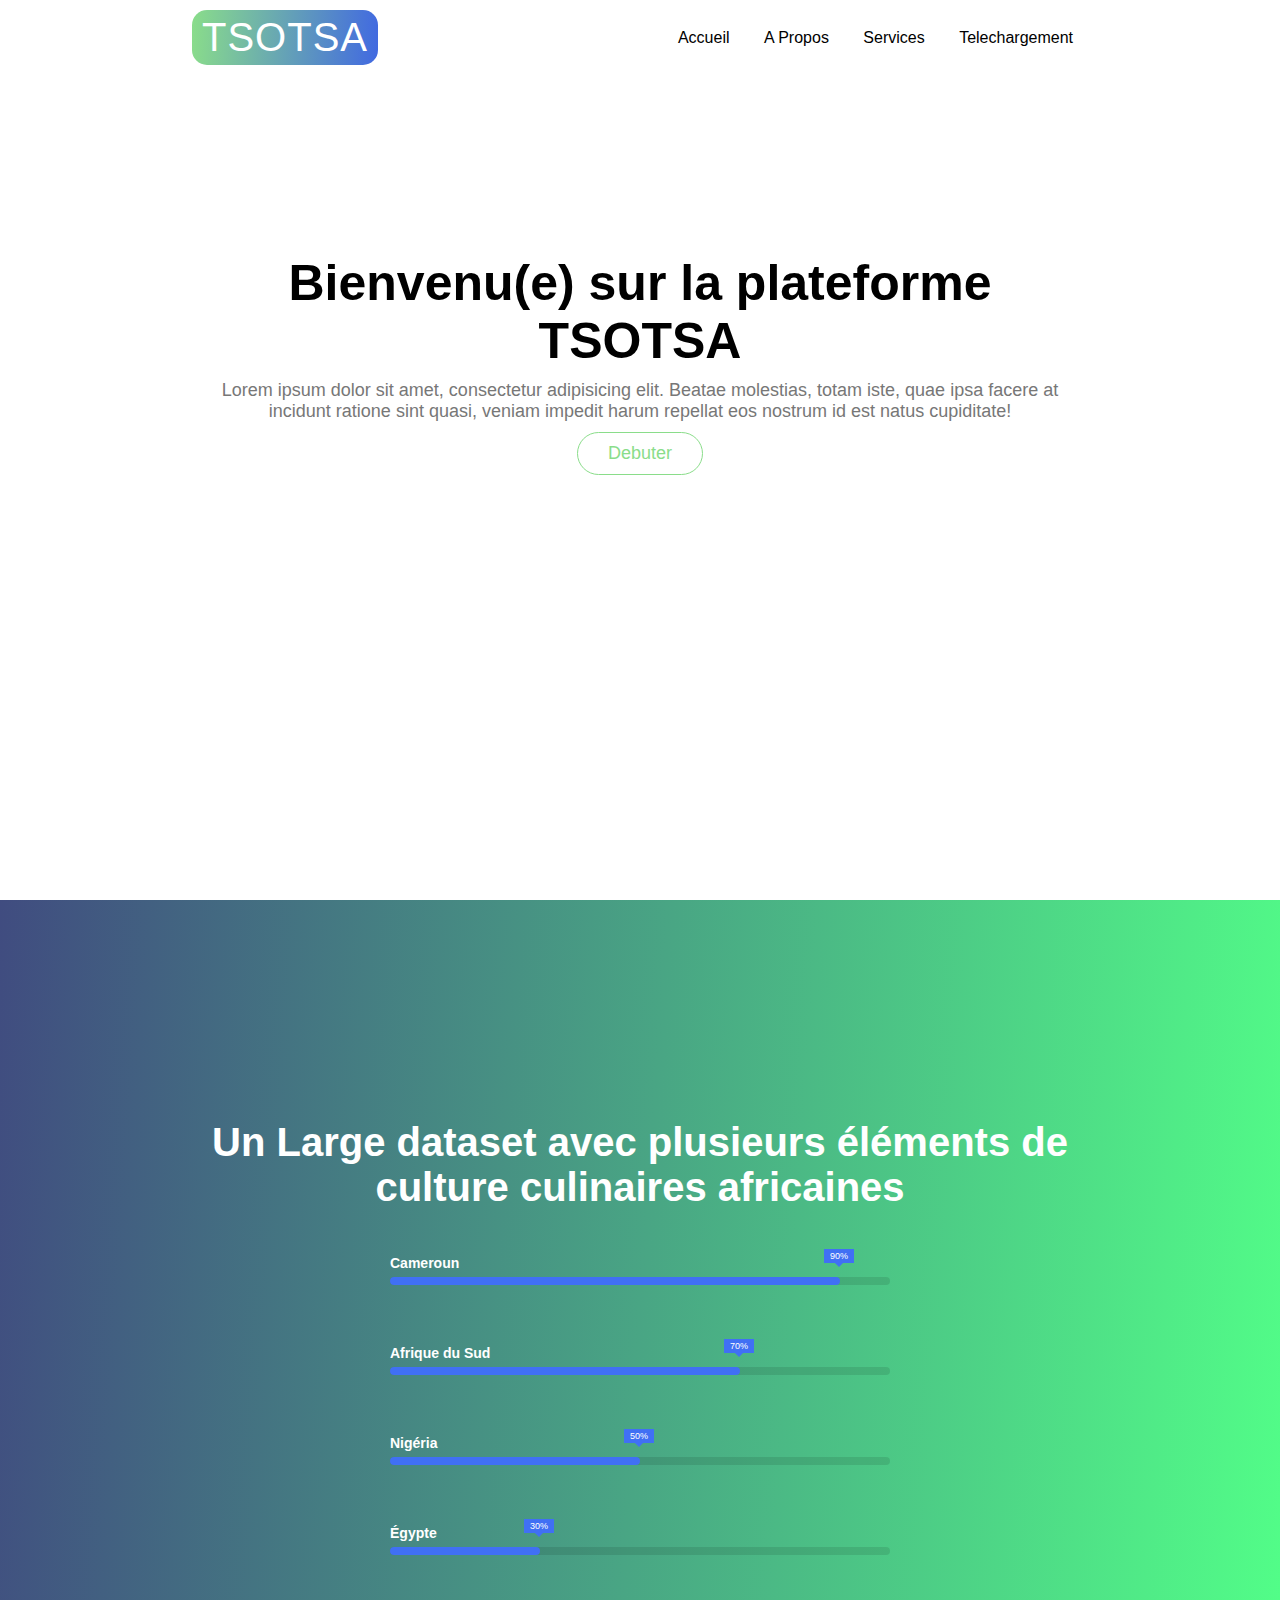
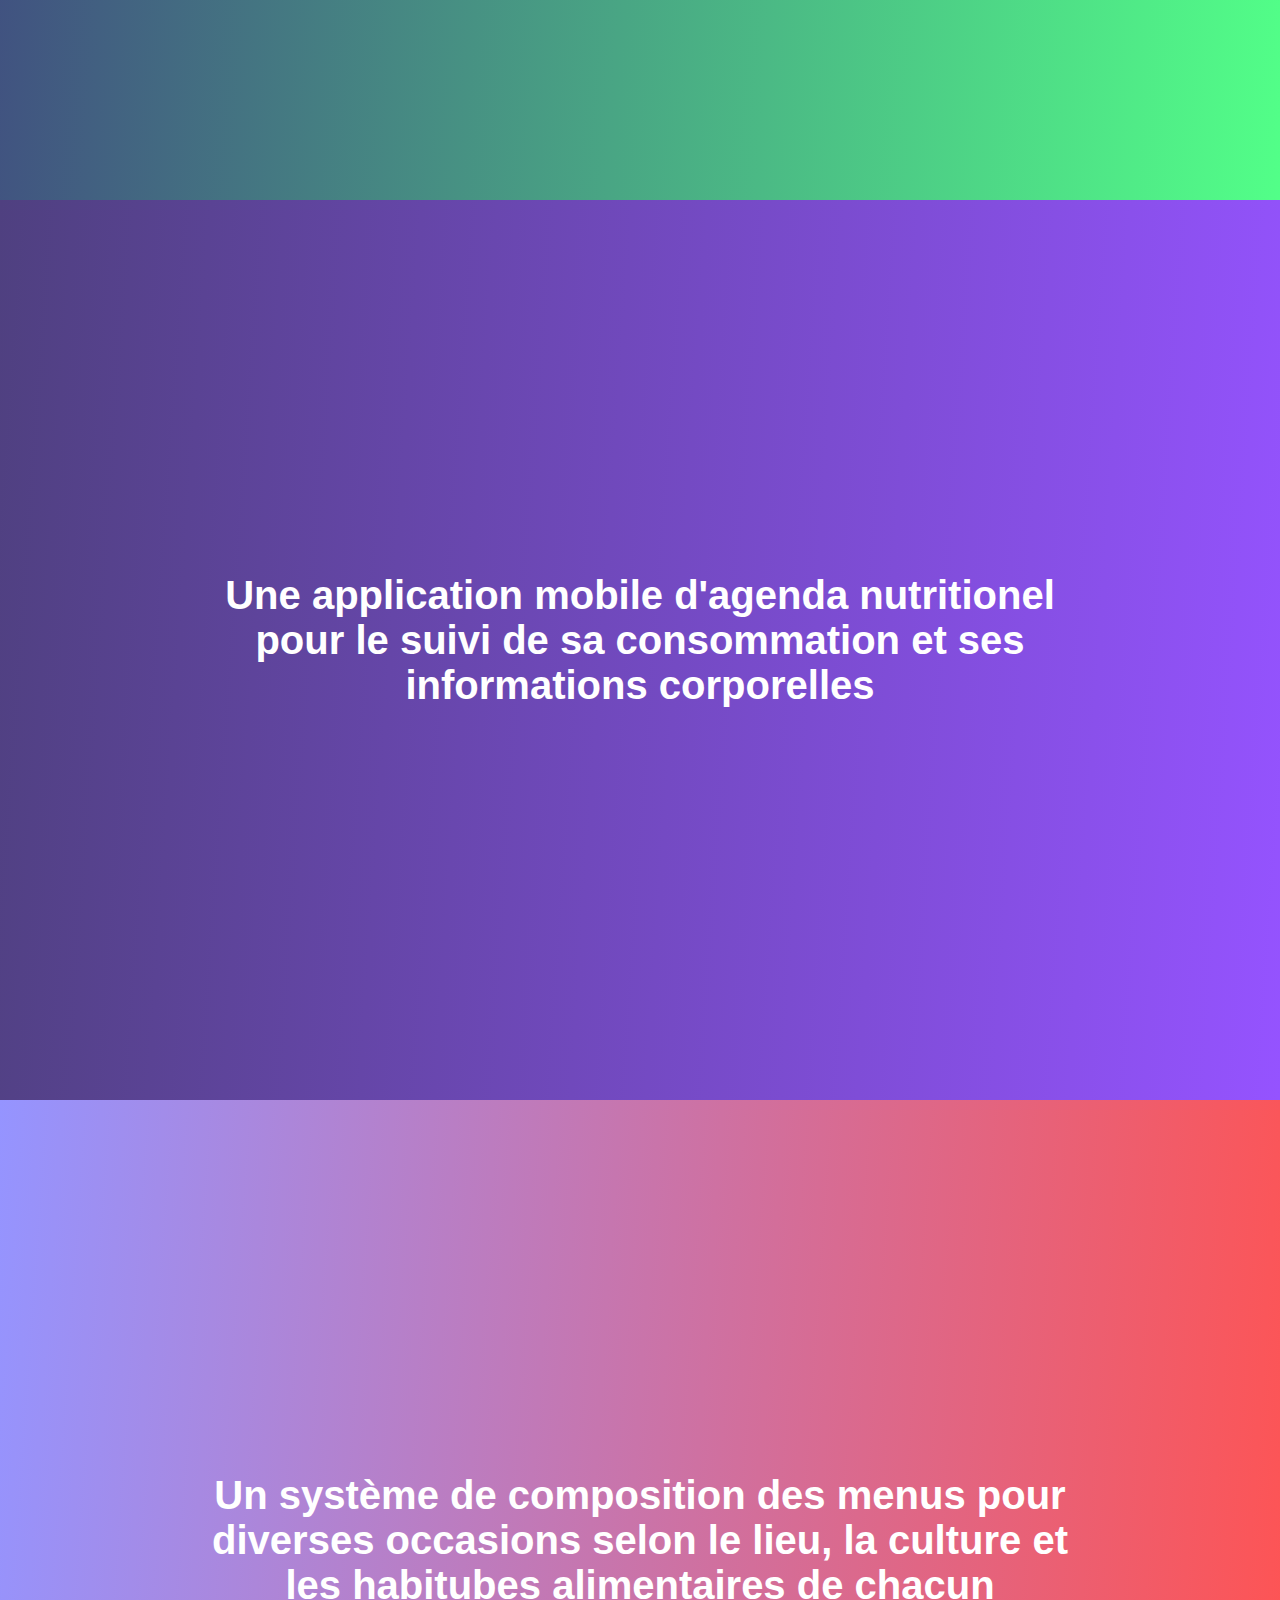
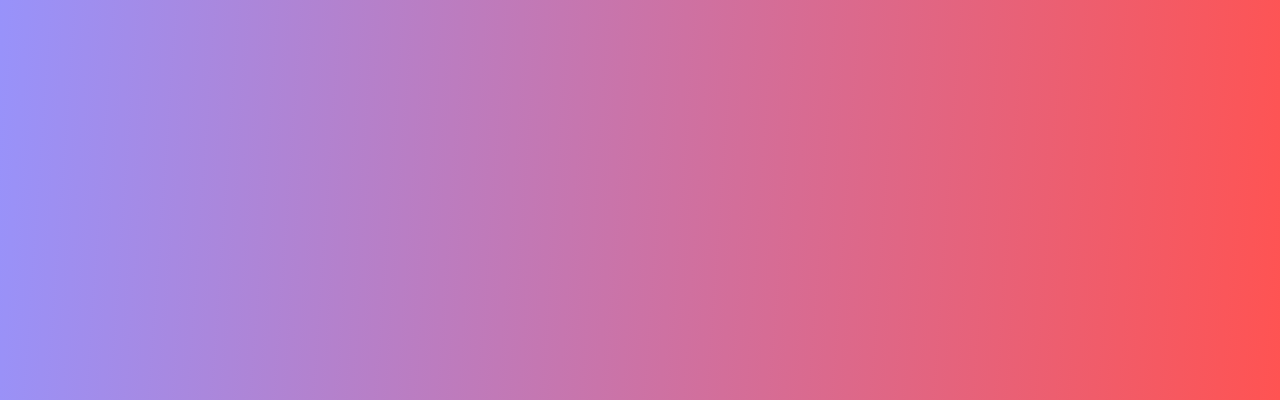
<file: index.html>
<!DOCTYPE html>
<html lang="en">
<head>
    <meta charset="UTF-8">
    <meta http-equiv="X-UA-Compatible" content="IE=edge">
    <meta name="viewport" content="width=device-width, initial-scale=1.0">
    <title>TSOTSA Landing Page</title>
    <link rel="stylesheet" href="assets/CSS/main.css">
</head>
<body>
    <div class="container">
        <div class="header">
            <div class="logo">
                <span>tsotsa</span>
            </div>
            <nav>
                <ul>
                    <li><a href="#">Accueil</a></li>
                    <li><a href="about.html">A Propos</a></li>
                    <li><a href="#">Services</a></li>
                    <li><a href="telechargement.html#slide1">Telechargement</a></li>
                </ul>
            </nav>
        </div>
        <div class="presentation">
            <h1>Bienvenu(e) sur la plateforme<br><span>TSOTSA</span></h1>
            <p>Lorem ipsum dolor sit amet, consectetur adipisicing elit. Beatae molestias, totam iste, quae ipsa facere at incidunt ratione sint quasi, veniam impedit harum repellat eos nostrum id est natus cupiditate!</p>
            <a href="#content">Debuter</a>
        </div>
    </div>
    <div class="content" id="content">
        <div class="slides slide1">
            <h1>Un Large dataset avec plusieurs éléments de culture culinaires africaines</h1>
            <div class="elements">
                <div class="card">
                    <span class="title">Cameroun</span>
                    <div class="skill-bar">
                        <span class="skill-per cmr">
                            <span class="tooltip">90%</span>
                        </span>
                    </div>
                </div>
                <div class="card">
                    <span class="title">Afrique du Sud</span>
                    <div class="skill-bar">
                        <span class="skill-per SA">
                            <span class="tooltip">70%</span>
                        </span>
                    </div>
                </div>
                <div class="card">
                    <span class="title">Nigéria</span>
                    <div class="skill-bar">
                        <span class="skill-per NGR">
                            <span class="tooltip">50%</span>
                        </span>
                    </div>
                </div>
                <div class="card">
                    <span class="title">Égypte</span>
                    <div class="skill-bar">
                        <span class="skill-per EGT">
                            <span class="tooltip">30%</span>
                        </span>
                    </div>
                </div>
            </div>
        </div>
        <div class="slides slide2">
            <h1>Une application mobile d'agenda nutritionel pour le suivi de sa consommation et ses informations corporelles</h1>
            <div class="elements">
                <div class="card">
                    <div class="card-name">
                        
                    </div>
                    <div class="card-stat"></div>
                </div>
            </div>
        </div>
        <div class="slides slide3">
            <h1>Un système de composition des menus pour diverses occasions selon le lieu, la culture et les habitubes alimentaires de chacun</h1>
            <div class="elements">
                <div class="card">
                    <div class="card-name">
                        
                    </div>
                    <div class="card-stat"></div>
                </div>
            </div>
        </div>
    </div>
</body>
</html>
</file>
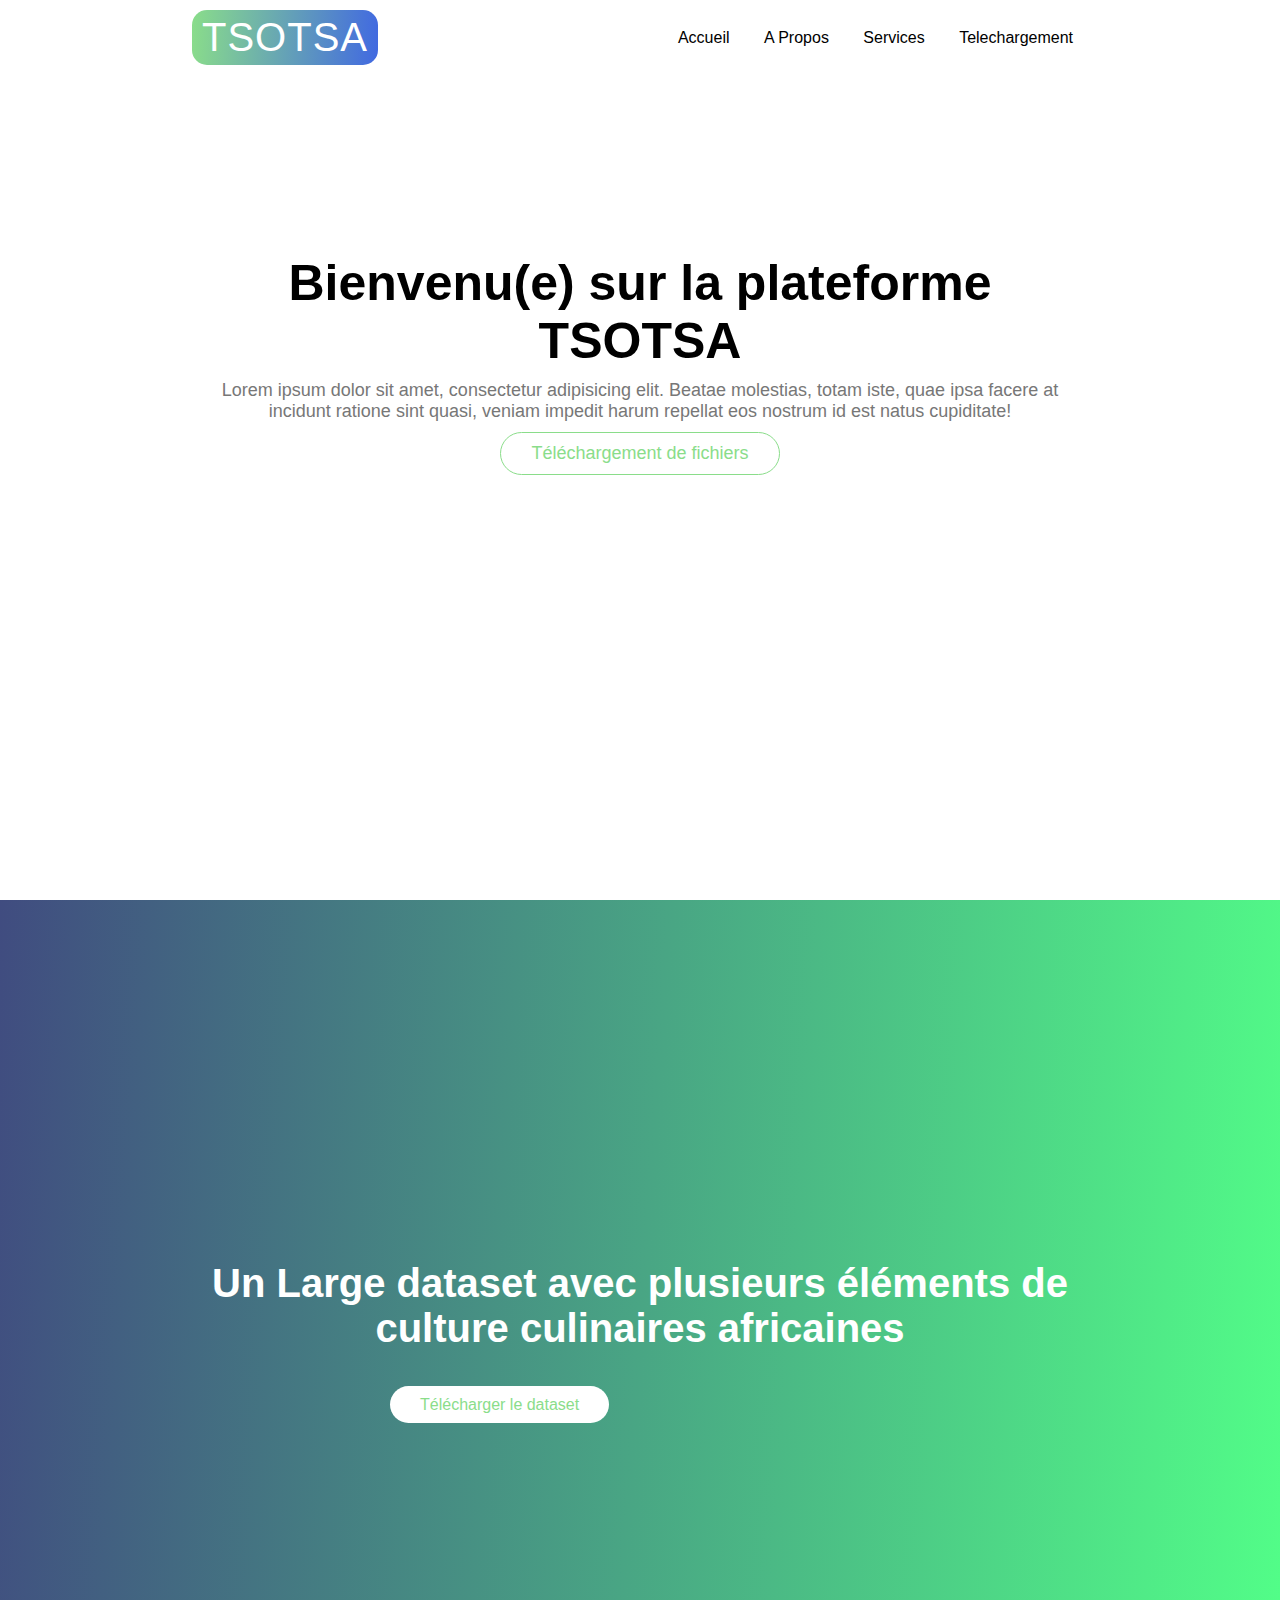
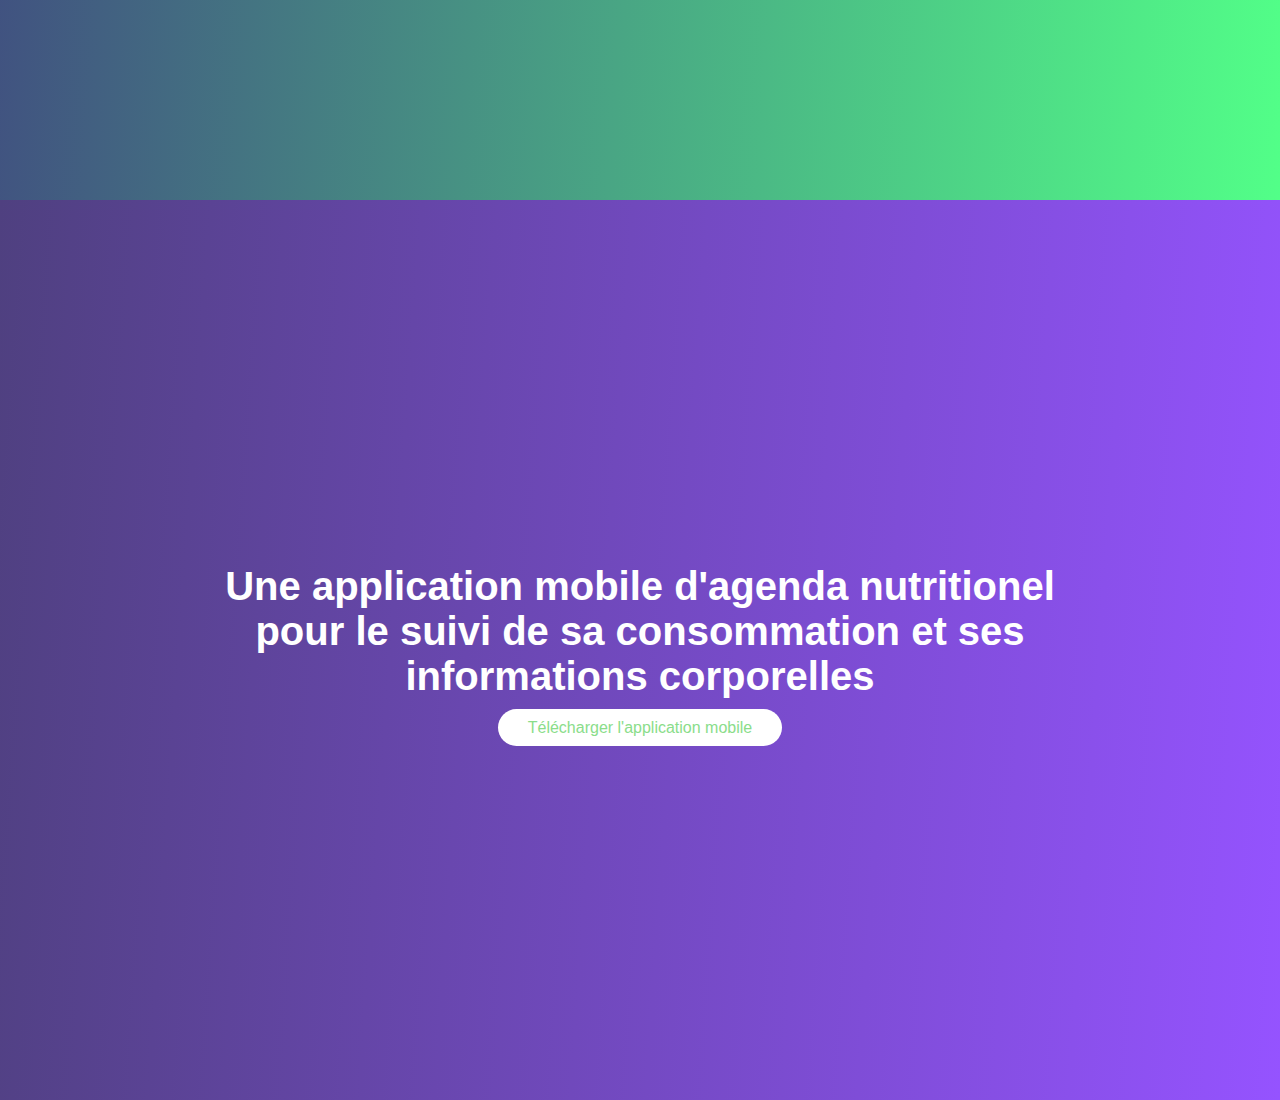
<file: telechargement.html>
<!DOCTYPE html>
<html lang="en">
<head>
    <meta charset="UTF-8">
    <meta http-equiv="X-UA-Compatible" content="IE=edge">
    <meta name="viewport" content="width=device-width, initial-scale=1.0">
    <title>Téléchargement</title>
    <link rel="stylesheet" href="assets/CSS/main.css">
</head>
<body>
    <div class="container">
        <div class="header">
            <div class="logo">
                <span>tsotsa</span>
            </div>
            <nav>
                <ul>
                    <li><a href="index.html">Accueil</a></li>
                    <li><a href="about.html">A Propos</a></li>
                    <li><a href="#">Services</a></li>
                    <li><a href="#">Telechargement</a></li>
                </ul>
            </nav>
        </div>
        <div class="presentation">
            <h1>Bienvenu(e) sur la plateforme<br><span>TSOTSA</span></h1>
            <p>Lorem ipsum dolor sit amet, consectetur adipisicing elit. Beatae molestias, totam iste, quae ipsa facere at incidunt ratione sint quasi, veniam impedit harum repellat eos nostrum id est natus cupiditate!</p>
            <a href="#content">Téléchargement de fichiers</a>
        </div>
    </div>
    <div class="content" id="content">
        <div class="slides slide1" id="slide1">
            <h1>Un Large dataset avec plusieurs éléments de culture culinaires africaines</h1>
            <div class="elements">
                <div class="card">
                    <div class="card-name">
                        <a href="suivre.html">Télécharger le dataset</a>
                    </div>
                    <div class="card-stat"></div>
                </div>
            </div>
        </div>
        <div class="slides slide2">
            <h1>Une application mobile d'agenda nutritionel pour le suivi de sa consommation et ses informations corporelles</h1>
            <div class="elements">
                <div class="card">
                    <div class="card-name">
                        <a href="suivre.html">Télécharger l'application mobile</a>
                    </div>
                    <div class="card-stat"></div>
                </div>
            </div>
        </div>
    </div>
</body>
</html>
</file>
<file: assets/CSS/main.css>
/* ============== CSS VARIABLES =============== */
:root {
    --green-color: #8add8a;
    --white-color: #fff;
    --black-color: #000;
    --blue-color: #4169e1;
}
/* ============= GLOBAL CSS PROPERTIES ============== */
* {
    margin: 0;
    padding: 0;
    box-sizing: border-box;
    font-family: 'Poppins', sans-serif;
}
ul,
li {
    list-style: none;
}
a {
    text-decoration: none;
}
.container {
    width: 100%;
    height: 100vh;
    padding: 0 15%;
    overflow-y: scroll;
    scroll-snap-type: y mandatory;
}
.content {
    overflow-y: scroll;
    scroll-snap-type: y mandatory;
}
.content .slides {
    width: 100%;
    height: 100vh;
    padding: 0 15%;
    display: flex;
    align-items: center;
    justify-content: center;
    flex-direction: column;
    scroll-snap-align: start;
}

/* ============= HEADER CSS PROPERTIES ============ */
.header {
    display: flex;
    align-items: center;
    justify-content: space-between;
    padding: 10px 0;
    scroll-snap-align: start;
}
.header .logo {
    font-size: 40px;
    padding: 5px 10px;
    border-radius: 15px;
    color: #fff;
    background: linear-gradient(454deg, var(--green-color), var(--blue-color));
}
.logo span {
    letter-spacing: 1px;
    text-transform: uppercase;
}
.header nav ul li {
    display: inline-flex;
    margin: 0 15px;
}
.header nav ul li a {
    color: #000;
}
.presentation {
    display: flex;
    align-items: center;
    justify-content: center;
    flex-direction: column;
    margin-top: 20%;
}
.presentation h1 {
    font-size: 50px;
    font-weight: bolder;
    text-align: center;
    margin-bottom: 10px;
}
.presentation p {
    text-align: center;
    font-size: 18px;
    color: #777;
    margin-bottom: 10px;
}
.presentation a {
    text-align: center;
    font-size: 18px;
    background: transparent;
    color: var(--green-color);
    border: 1px solid var(--green-color);
    padding: 10px 30px;
    border-radius: 30px;
    transition: all 0.5s ease;
}
.presentation a:hover {
    background: var(--green-color);
    color: var(--white-color);
}

/* ============= INDEX PAGE CONTENT SECTION CSS PROPERTIES ============== */
.content .slides .elements {
    display: flex;
    align-items: center;
    justify-content: center;
    flex-direction: column;
    gap: 10px;
    max-width: 500px;
    width: 100%;
}
.content .slides h1 {
    text-align: center;
    font-size: 30px;
    margin-bottom: 20px;
}
.content .slides h1 {
    color: var(--white-color);
    font-size: 40px;
}
.slide1 {
    background: linear-gradient(454deg, #404c80, #52ff88)
}
.slide2 {
    background: linear-gradient(454deg, #4f4080, #9553ff)
}
.slide3 {
    background: linear-gradient(454deg, #9594ff, #ff5352);
}

.content .slide1 .elements .card {
    width: 100%;
    margin: 25px 0;
}
.content .slide1 .elements .card .title{
    display: block;
    font-size: 14px;
    font-weight: 600;
    color: var(--white-color);
}
.content .slide1 .elements .card .skill-bar{
    height: 8px;
    width: 100%;
    border-radius: 6px;
    margin-top: 6px;
    background: rgba(0,0,0,0.1);
}
.content .slide1 .elements .card .skill-bar .skill-per{
    position: relative;
    display: block;
    height: 100%;
    width: 90%;
    border-radius: 6px;
    background: #4070f4;
    animation: progress 0.4s ease-in-out forwards;
}
.content .slide1 .elements .card .skill-bar .skill-per .tooltip{
    position: absolute;
    right: -14px;
    top: -28px;
    font-size: 9px;
    font-weight: 500;
    color: #fff;
    padding: 2px 6px;
    border: 3px;
    background: #4070f4;
    z-index: 1;
}
.content .slide1 .elements .card .skill-bar .tooltip::before{
    content: '';
    position: absolute;
    left: 50%;
    bottom: -2px;
    height: 10px;
    width: 10px;
    z-index: -1;
    background-color: #4070f4;
    transform: translateX(-50%) rotate(45deg);
}
.content .slide1 .elements .card .skill-bar .skill-per.SA{
    width: 70%;
    animation-delay: 0.1s;
}
.content .slide1 .elements .card .skill-bar .skill-per.NGR{
    width: 50%;
    animation-delay: 0.2s;
}
.content .slide1 .elements .card .skill-bar .skill-per.EGT{
    width: 30%;
    animation-delay: 0.3s;
}

@keyframes progress {
    0%{
        width: 0;
        opacity: 0;
    }
    100%{
        opacity: 1;
    }
}

/* ============= DOWNLOAD PAGE CSS PROPERTIES ============== */
.content .slides .elements .card .card-name a {
    text-align: center;
    color: var(--green-color);
    background: var(--white-color);
    padding: 10px 30px;
    border-radius: 30px;
}
</file>
